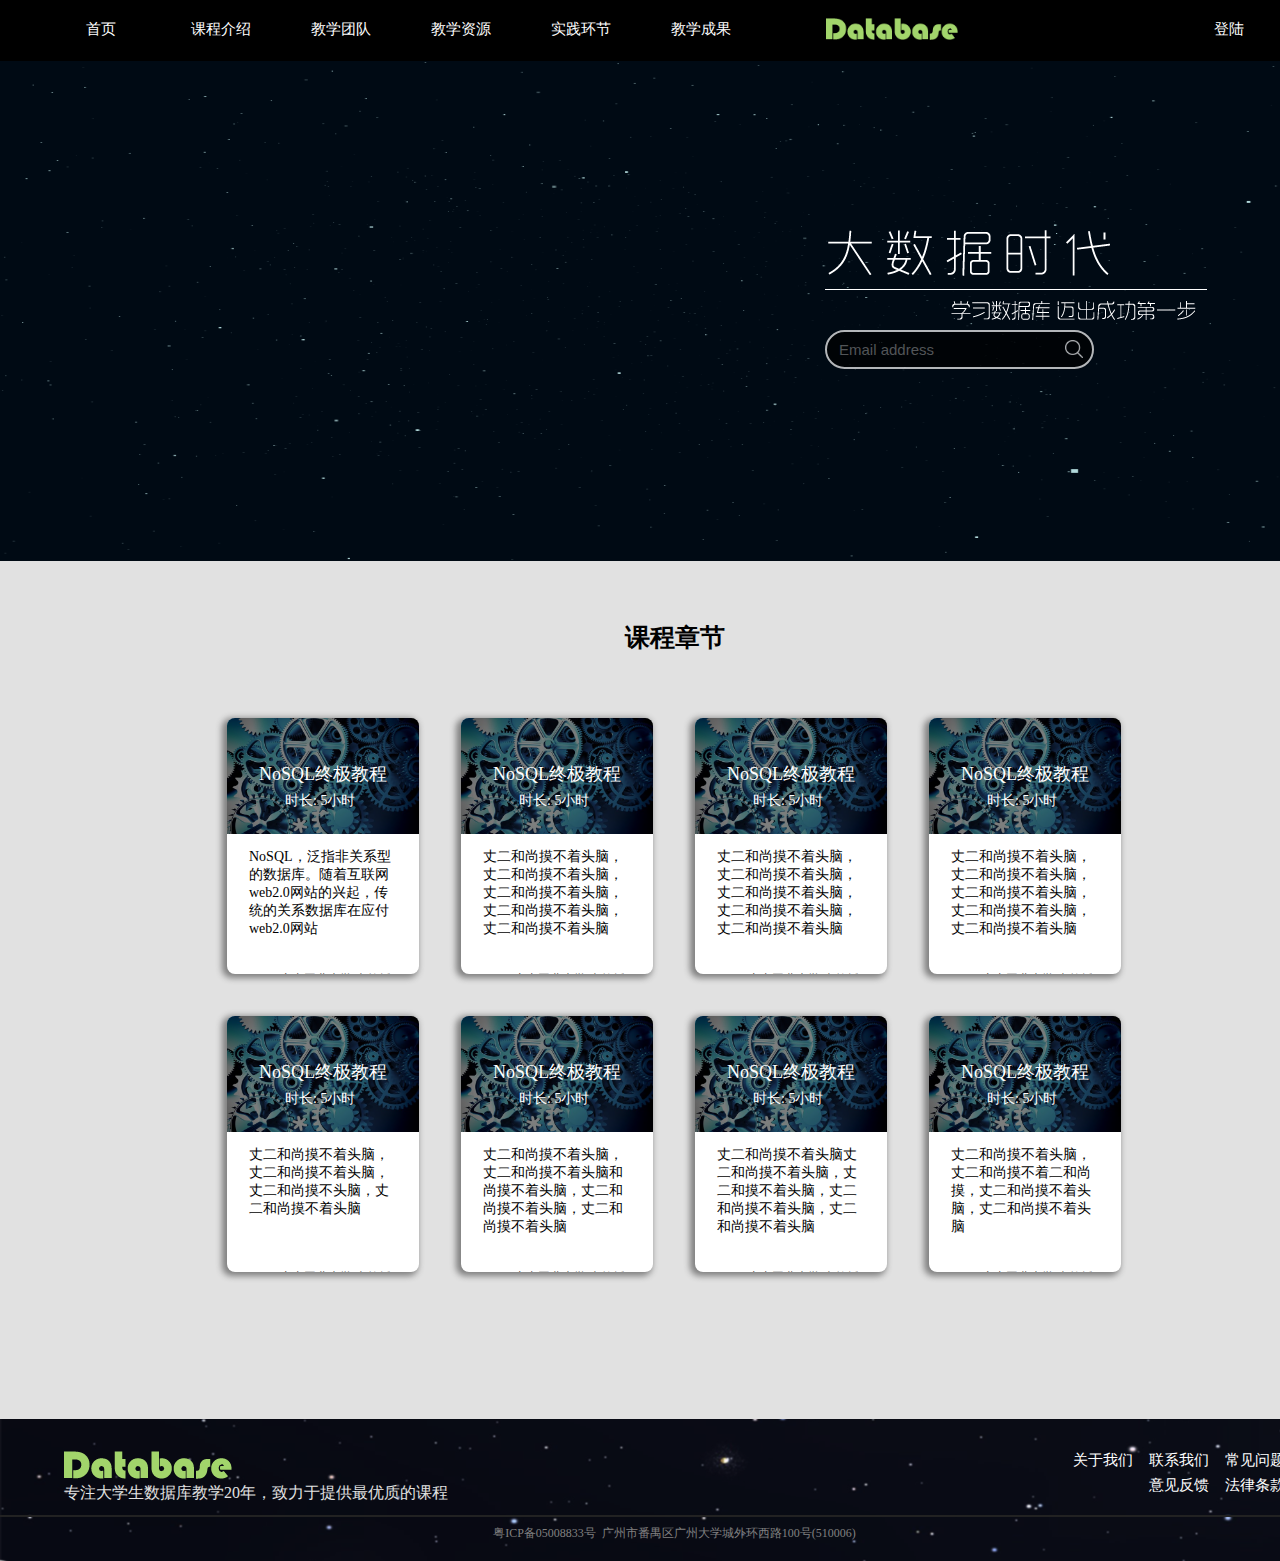
<file: index.html>
<!DOCTYPE html>
<html>
<head>
	<meta charset="utf-8">
	<title>home3.0</title>
	<script src="lib/jquery-2.1.1.min.js"></script>
    <link rel="stylesheet" type="text/css" href="lib/all.css">

    <script type="text/javascript">
        $(document).ready(function() {
            for(var i=1;i<=5;i++){
                fun(i);
            }    
        });
        function fun(num){
            $('#navli'+num).mouseenter(function() {  
              $('#nav_dropdown'+num).removeClass("hide").addClass("show");
           }).mouseleave(function() {  
              $('#nav_dropdown'+num).removeClass("show").addClass("hide");
           });
        }
    </script>
</head>
<body style="margin:0px;padding: 0px; ">
    <div class="nav_out">
        <nav class="navigation">
            <ul class="nav_ul">
                <li class="navli">
                    <div class="nav_lidiv">
                    <a href="#">首页</a>
                    </div>
                </li>

                <li class="navli" id="navli1">
                    <div class="nav_lidiv">
                    <a href="p1_teach_introduction.html">课程介绍</a>
                    </div>
                    <div class="nav_dropdown hide" id="nav_dropdown1">
                        <ul>
                            <li style="height: 10px;"></li>
                            <li class="dropdown_li"><a href="p1_teach_introduction.html#p1_section1">教学简介</a></li>
                            <li class="divider"></li>
                            <li class="dropdown_li"><a href="p1_teach_introduction.html#p1_section2">教学大纲</a></li>
                            <li class="divider"></li>
                            <li class="dropdown_li"><a href="p1_teach_introduction.html#p1_section3">申报资料</a></li>
                            <li class="divider"></li>
                            <li class="dropdown_li"><a href="p1_teach_introduction.html#p1_section4">历史沿革</a></li>
                        </ul>
                    </div>
                </li>

                <li class="navli"  id="navli2">
                    <div class="nav_lidiv">
                    <a href="#">教学团队</a>
                    </div>
                    <div class="nav_dropdown hide" id="nav_dropdown2">
                        <ul>
                            <li style="height: 10px;"></li>
                            <li class="dropdown_li"><a href="#">学院结构</a></li>
                            <li class="divider"></li>
                            <li class="dropdown_li"><a href="#">教学队伍</a></li>
                        </ul>
                    </div>
                </li>

                <li class="navli" id="navli3">
                    <div class="nav_lidiv">
                    <a href="#">教学资源</a>
                    </div>
                    <div class="nav_dropdown hide" id="nav_dropdown3">
                        <ul>
                            <li style="height: 10px;"></li>
                            <li class="dropdown_li"><a href="#">教学课件</a></li>
                            <li class="divider"></li>
                            <li class="dropdown_li"><a href="#">图片资源</a></li>
                        </ul>
                    </div>
                </li>

                <li class="navli" id="navli4">
                    <div class="nav_lidiv">
                    <a href="#">实践环节</a>
                    </div>
                    <div class="nav_dropdown hide" id="nav_dropdown4">
                        <ul>
                            <li style="height: 10px;"></li>
                            <li class="dropdown_li"><a href="#">实验大纲</a></li>
                            <li class="divider"></li>
                            <li class="dropdown_li"><a href="#">实验内容</a></li>
                            <li class="divider"></li>
                            <li class="dropdown_li"><a href="#">实验视频</a></li>
                        </ul>
                    </div>
                </li>

                <li class="navli" id="navli5">
                    <div class="nav_lidiv">
                    <a href="#">教学成果</a>
                    </div>
                    <div class="nav_dropdown hide" id="nav_dropdown5">
                        <ul>
                            <li style="height: 10px;"></li>
                            <li class="dropdown_li"><a href="#">科研立项</a></li>
                            <li class="divider"></li>
                            <li class="dropdown_li"><a href="#">获奖情况</a></li>
                            <li class="divider"></li>
                            <li class="dropdown_li"><a href="#">作品展示</a></li>
                        </ul>
                    </div>
                </li>
                </li>
            </ul>
            <img src="img/Database.png" alt="Database.png" style="height:22px;  margin-top: 18px; margin-left: 66px;float: left;"/>

            <div>
                <div class="log_div">
                    <a href="#">注册</a>
                </div>
                <div class="log_div">
                    <a href="#">登陆</a>
                </div>
            </div>
        </nav>
    </div>


    <!--封面图-->
    <div>
        <img src="img/earth.png" alt="earth" 
            style="position:absolute;height: 280px;left: 200px;top: 130px;z-index: 1;visibility: hidden;"/>

        <img src="img/bigdata@1x.png" alt="bigdata" style="position: absolute;left: 825px;top: 230px;"/>
        <!--Search-->
        <form>
            <div class="input_div search">
                <input class="input_type" type="text" placeholder="Email address">
                <img src="img/search.png" class="input_icon" alt="search">
            </div>
        </form>

        <canvas id="space" style="
            position:absolute;
            left:0px;
            top:61px;
            z-index:-1;
            width:1349px;
            height:500px;">
        </canvas>

        <script src="lib/dynamic_stars.js"></script>
        
        <!--
        <img src="img/bg.png" alt="background" style="position:absolute;left:0px;top:61px;z-index:-1;width:1349px;height:500px;"/>
        -->
    </div>
    <!--灰色背景-->
    <div style="position:absolute;top:561px;height: 1000px;width: 1349px;background-color: #e1e1e1;">
    <div id="recommand"><b>课程章节</b></div>

    <!--第一组-->
    <div class="card_group">
        <!--卡片1-->
        <div class="card_frame">
            <div class="card_blackcover"></div>
            <div class="card_title">
                <span class="lesson_title">NoSQL终极教程</span>
                <br>
                <span class="lesson_time">时长:&nbsp;5小时&nbsp;</span>
            </div>
            <img class="card_pic" src="img/gear.jpg" alt="gear"/>
            <!--简述文字-->
            <div class="lesson_description">
                <div class="des_details" >
                NoSQL，泛指非关系型的数据库。随着互联网web2.0网站的兴起，传统的关系数据库在应付web2.0网站
                </div>
                <div class="des_name">
                    <span>广东工业大学</span>&nbsp;<span>李教授</span>
                </div>
            </div>
        </div>
        <!--卡片2-->
        <div class="card_frame">
            <div class="card_blackcover"></div>
            <div class="card_title">
                <span class="lesson_title">NoSQL终极教程</span>
                <br>
                <span class="lesson_time">时长:&nbsp;5小时&nbsp;</span>
            </div>
            <img class="card_pic" src="img/gear.jpg" alt="gear"/>
            <!--简述文字-->
            <div class="lesson_description">
                <div class="des_details" >
                丈二和尚摸不着头脑，丈二和尚摸不着头脑，丈二和尚摸不着头脑，丈二和尚摸不着头脑，丈二和尚摸不着头脑
                </div>
                <div class="des_name">
                    <span>广东工业大学</span>&nbsp;<span>李教授</span>
                </div>
            </div>
        </div>
        <!--卡片3-->
        <div class="card_frame">
            <div class="card_blackcover"></div>
            <div class="card_title">
                <span class="lesson_title">NoSQL终极教程</span>
                <br>
                <span class="lesson_time">时长:&nbsp;5小时&nbsp;</span>
            </div>
            <img class="card_pic" src="img/gear.jpg" alt="gear"/>
            <!--简述文字-->
            <div class="lesson_description">
                <div class="des_details" >
                丈二和尚摸不着头脑，丈二和尚摸不着头脑，丈二和尚摸不着头脑，丈二和尚摸不着头脑，丈二和尚摸不着头脑
                </div>
                <div class="des_name">
                    <span>广东工业大学</span>&nbsp;<span>李教授</span>
                </div>
            </div>
        </div>
        <!--卡片4-->
        <div class="card_frame">
            <div class="card_blackcover"></div>
            <div class="card_title">
                <span class="lesson_title">NoSQL终极教程</span>
                <br>
                <span class="lesson_time">时长:&nbsp;5小时&nbsp;</span>
            </div>
            <img class="card_pic" src="img/gear.jpg" alt="gear"/>
            <!--简述文字-->
            <div class="lesson_description">
                <div class="des_details" >
                丈二和尚摸不着头脑，丈二和尚摸不着头脑，丈二和尚摸不着头脑，丈二和尚摸不着头脑，丈二和尚摸不着头脑
                </div>
                <div class="des_name">
                    <span>广东工业大学</span>&nbsp;<span>李教授</span>
                </div>
            </div>
        </div>
    </div>
    <!--第二组-->
    <div class="card_group">
        <!--卡片5-->
        <div class="card_frame">
            <div class="card_blackcover"></div>
            <div class="card_title">
                <span class="lesson_title">NoSQL终极教程</span>
                <br>
                <span class="lesson_time">时长:&nbsp;5小时&nbsp;</span>
            </div>
            <img class="card_pic" src="img/gear.jpg" alt="gear"/>
            <!--简述文字-->
            <div class="lesson_description">
                <div class="des_details" >
                丈二和尚摸不着头脑，丈二和尚摸不着头脑，丈二和尚摸不头脑，丈二和尚摸不着头脑
                </div>
                <div class="des_name">
                    <span>广东工业大学</span>&nbsp;<span>李教授</span>
                </div>
            </div>
        </div>
        <!--卡片6-->
        <div class="card_frame">
            <div class="card_blackcover"></div>
            <div class="card_title">
                <span class="lesson_title">NoSQL终极教程</span>
                <br>
                <span class="lesson_time">时长:&nbsp;5小时&nbsp;</span>
            </div>
            <img class="card_pic" src="img/gear.jpg" alt="gear"/>
            <!--简述文字-->
            <div class="lesson_description">
                <div class="des_details" >
                丈二和尚摸不着头脑，丈二和尚摸不着头脑和尚摸不着头脑，丈二和尚摸不着头脑，丈二和尚摸不着头脑
                </div>
                <div class="des_name">
                    <span>广东工业大学</span>&nbsp;<span>李教授</span>
                </div>
            </div>
        </div>
        <!--卡片7-->
        <div class="card_frame">
            <div class="card_blackcover"></div>
            <div class="card_title">
                <span class="lesson_title">NoSQL终极教程</span>
                <br>
                <span class="lesson_time">时长:&nbsp;5小时&nbsp;</span>
            </div>
            <img class="card_pic" src="img/gear.jpg" alt="gear"/>
            <!--简述文字-->
            <div class="lesson_description">
                <div class="des_details" >
                丈二和尚摸不着头脑丈二和尚摸不着头脑，丈二和摸不着头脑，丈二和尚摸不着头脑，丈二和尚摸不着头脑
                </div>
                <div class="des_name">
                    <span>广东工业大学</span>&nbsp;<span>李教授</span>
                </div>
            </div>
        </div>
        <!--卡片8-->
        <div class="card_frame">
            <div class="card_blackcover"></div>
            <div class="card_title">
                <span class="lesson_title">NoSQL终极教程</span>
                <br>
                <span class="lesson_time">时长:&nbsp;5小时&nbsp;</span>
            </div>
            <img class="card_pic" src="img/gear.jpg" alt="gear"/>
            <!--简述文字-->
            <div class="lesson_description">
                <div class="des_details" >
               丈二和尚摸不着头脑，丈二和尚摸不着二和尚摸，丈二和尚摸不着头脑，丈二和尚摸不着头脑
                </div>
                <div class="des_name">
                    <span>广东工业大学</span>&nbsp;<span>李教授</span>
                </div>
            </div>
        </div>
    </div>

    <!--页尾-->
    <div class="footer">
        <div style="margin:0px;width: inherit;height:90px;">
            <div id="footer_logo">
                <img src="img/Database.png" alt="logo"/><br>
                <span style="color: #fff;font-family: 'Microsoft YaHei';color: #e1e1e1;">
                    专注大学生数据库教学20年，致力于提供最优质的课程<span class="glyphicon glyphicon-user"></span></span>
            </div>
            <div id="footer_links">
                <div><a href="#">关于我们</a>&nbsp;&nbsp;&nbsp;&nbsp;<a href="#">联系我们</a>&nbsp;&nbsp;&nbsp;&nbsp;<a href="#">常见问题</a></div>
                
                <div style="position: relative;top: 6px;"><a href="#">意见反馈</a>&nbsp;&nbsp;&nbsp;&nbsp;<a href="#">法律条款</a></div>
            </div>
        </div>
        <hr style="border: 0.1px solid #222222">
        <div style="text-decoration:none ;font-size: 12px;margin:0px;width: inherit;text-align: center;color: #808080;">
            粤ICP备05008833号&nbsp;&nbsp;广州市番禺区广州大学城外环西路100号(510006)</div>
    </div>


    </div>
</body>
</html>
</file>
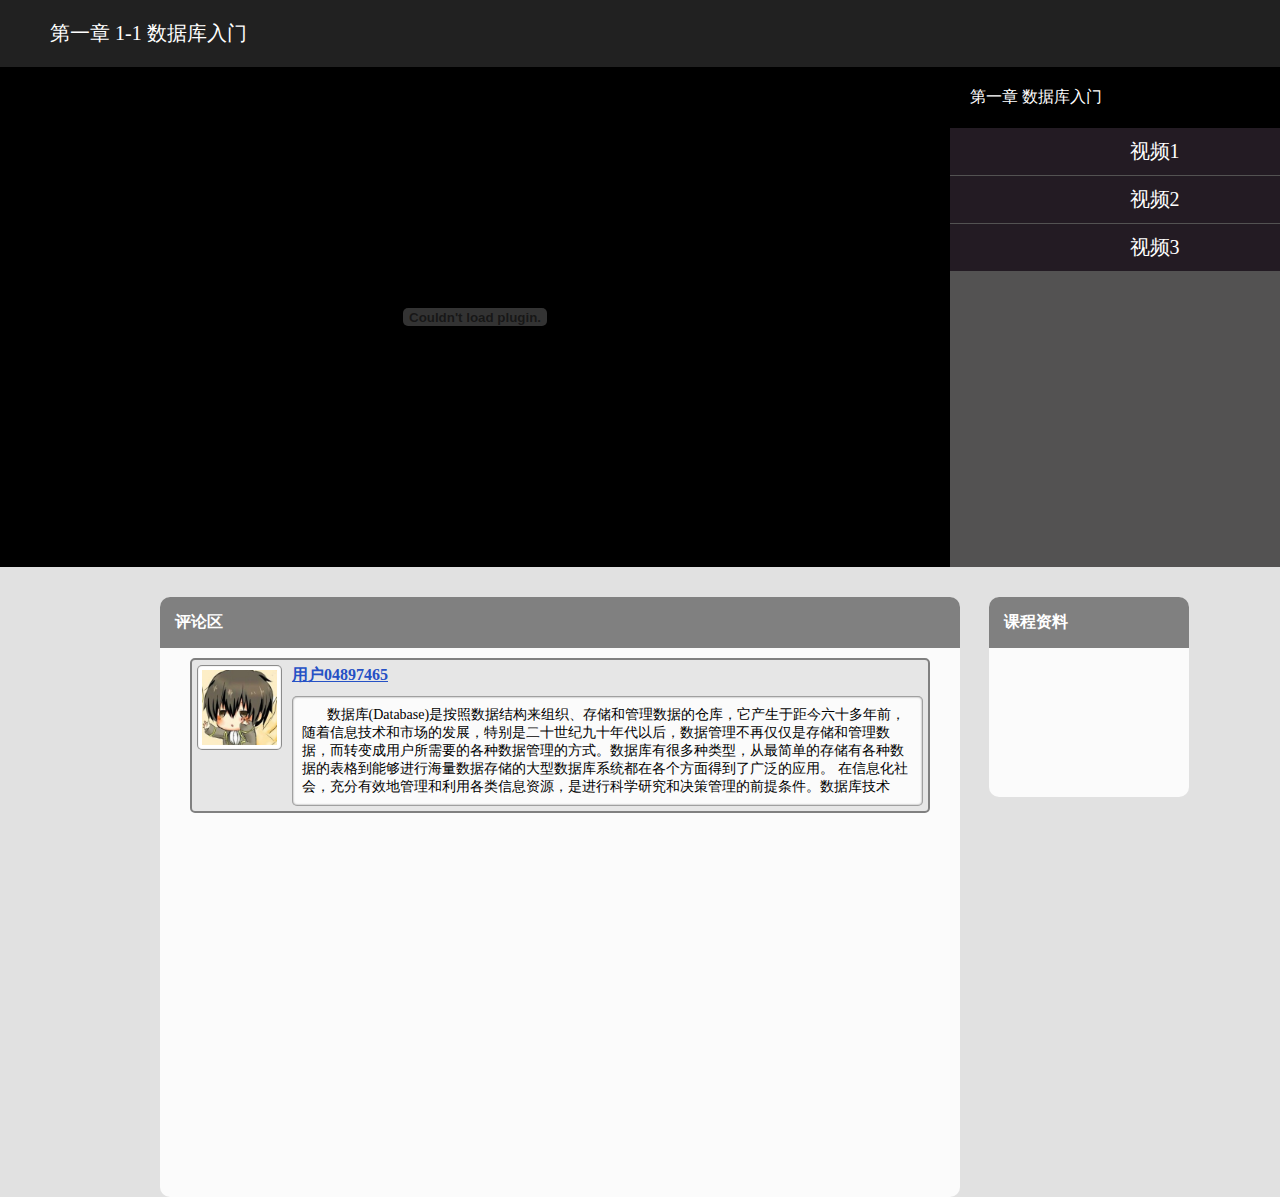
<file: video_test.html>
<!DOCTYPE html>

<html lang="en">
    <head>
        <meta charset="utf-8" />
        <script src="lib/jquery-2.1.1.min.js"></script>
        <title>video</title>
        <style>
            .videodiv{
                width: 1349px;
            }
            #mod_player{
                display: inline;
                float: left;
            }
            embed{
                width: 950px;
                height: 500px;
            }
            .nav{
                background-color: #535252;
                border: ipx solid #00ff21;
                margin: 0px;
                width: 399px;
                float: right;
                height: 500px;
            }
            .nav>ul{
                list-style-type:none;
                width: 399px;
                margin: 0px;
                padding: 0px;
            }
            .nav>ul>li{
                padding: 10px 0px 10px 10px;
                text-align: center;
                display: block;
                background-color: #231b23;
                width: 389px;
                border-bottom: 1px solid #535252;
            }
            .nav>ul>li:hover,
            .nav>ul>li:focus{
                background-color: #21133b;
            }
            .nav>ul>li>a{
                display: block;
                font-family: 'Microsoft YaHei';
                font-size: 20px;
                color: #fff;
                text-decoration: none;
            }
            
            .video_header{
                padding: 20px 50px;
                text-align: left;
                background-color: #212121;
                color: #fff;
                font-family: 'Microsoft YaHei';
                font-size: 20px;
            }
            .video_bg{
                background-color: #000;
                height: 500px;
            }
            
            .video_comment{
                position: relative;
                color: #fff;
                background-color: #fbfbfb;
                width: 800px;
                height: 600px;
                float: left;
                left:160px;
                margin-top: 30px;
                border-radius: 10px;
            }
            .video_description{
                position: relative;
                color: #fff;
                background-color: #fbfbfb;
                width: 200px;
                height: 200px;
                float: right;
                right: 160px;
                margin-top: 30px;
                border-radius: 10px;
            }
            .comment_header{
                padding: 15px;
                background-color: #808080;
                font-family: 'Microsoft YaHei';
                border-radius: 10px 10px 0px 0px;
            }
            .description_header{
                padding: 15px;
                background-color: #808080;
                font-family: 'Microsoft YaHei';
                border-radius: 10px 10px 0px 0px;
            }
            
            .user_comment{
                margin: 10px 30px;
                border: 1px solid #233;
                padding: 5px; 
                background-color: #e6e6e6;   
                border: 2px solid #808080;
                border-radius: 5px;
            }
            .user_pic{
                width:75px;
                height:75px;
            }
            .user_pic_border{
                border-radius: 5px;
                box-shadow:0px 0px 1px 1px #808080 inset;
                background-color: #fff;
                padding: 5px;
                width: 75px;
                height: 75px;
                float: left;
                display: inline;
            }
            .user_details{
                margin-left: 95px;
                display: block ;
            }
            .user_details > a {
                text-decoration: none;
                color: #2651c5;
                font-family: 'Microsoft YaHei';
            }
            .user_comment_words{
                margin-top: 10px;
                display: block;
                color: #000;
                font-family: 'Microsoft YaHei';
                font-size: 14px;
                background-color: #fbfbfb;
                border-radius: 5px;
                padding: 10px;
                box-shadow:0px 0px 2px 1px #808080 inset;
            }
        </style>
        <script>
            $(document).ready(function () {
                //点击右边列表的某个链接，视频播放切换
               $('#mod_videolist li').find('a').each(function (i, elem) {
                    $(this).click(function () {
                        $('#mod_player > embed').remove();
                        var str = '<embed id="evideo" src="' + $(this).attr('href') + '" allowfullscreen="true" quality="high" width="650" height="472" align="middle" allowscriptaccess="always" type="application/x-shockwave-flash">';
                        $('#mod_player').html(str);
                        return false;
                    });
                });
            });
        </script>
    </head>
    <body style="margin: 0px;padding: 0px;background-color: #e1e1e1">
        <div class="videodiv">
            <div class="video_header">第一章&nbsp;1-1&nbsp;数据库入门</div>
            <div class="video_bg">
                <div id="mod_player">
                    <embed src='http://player.youku.com/player.php/sid/XMjY2OTA4OTU4MA==/v.swf' allowFullScreen='true' quality='high' align='middle' allowScriptAccess='always' type='application/x-shockwave-flash'>
                </div>
                <div class="nav">
                    <div style="background-color: #000;padding: 20px;color: #fff;">第一章&nbsp;数据库入门</div>
                    <ul id="mod_videolist">
                        <li><a id="v1" href="http://player.youku.com/player.php/sid/XMjY2OTA4OTU4MA==/v.swf">视频1</a></li>
                        <li><a id="v2" href="http://player.youku.com/player.php/sid/XMjY2MDg5MDYwOA==/v.swf">视频2</a></li>
                        <li><a id="v3" href="http://player.youku.com/player.php/sid/XMTYxNzg5MDI5Ng==/v.swf">视频3</a></li>
                    </ul>
                </div>
            </div>
        </div>

        <div style="width: 1349px;">
            <div class="video_comment">
                <div class="comment_header">
                    <b>评论区</b>
                </div>

                <div class="user_comment" id="user_id1">

                    <div class="user_pic_border">
                        <img class="user_pic" src="img/user_picture.jpg" alt="用户头像" >
                    </div>

                    <div class="user_details">
                        <a href="#" style="text-decoration: none;"><b><u>用户04897465</u></b></a>
                        <span class="user_comment_words">
                            &nbsp;&nbsp;&nbsp;&nbsp;&nbsp;&nbsp;&nbsp;数据库(Database)是按照数据结构来组织、存储和管理数据的仓库，它产生于距今六十多年前，随着信息技术和市场的发展，特别是二十世纪九十年代以后，数据管理不再仅仅是存储和管理数据，而转变成用户所需要的各种数据管理的方式。数据库有很多种类型，从最简单的存储有各种数据的表格到能够进行海量数据存储的大型数据库系统都在各个方面得到了广泛的应用。
                在信息化社会，充分有效地管理和利用各类信息资源，是进行科学研究和决策管理的前提条件。数据库技术
                        </span>
                    </div>
                </div>
            </div>

            <div class="video_description">
                <div class="description_header">
                    <b>课程资料</b>
                </div>

            </div>
        </div>

    </body>
</html>
</file>
<file: lib/all.css>
/*nav.css导航栏*/
.nav_out{
	margin: 0px;
	padding: 0px;
}
.navigation{
	background-color: #000;
    color: #f00;
    margin: 0px;
    width: 1349px;
    height: 61px;
}
.nav_ul{
	margin:0px;
	list-style-type:none;
}
.nav_ul > li{
	margin:0px;
	color:#fff;
	display:block;
	float: left;
	width: 120px;
}
.nav_lidiv{
	padding:21px;
}
.nav_lidiv > a{
	position: relative;
	bottom: 1px;
	display: block; 
	width: 80px; 
	text-align:center;
	text-decoration: none;
	color: #fff;
	font-size: 15px;
	font-family: 'Microsoft YaHei';
}
/*悬浮*/
.navli:hover,
.navli:focus{
	background-color: #1A1A1A;
}

/*下拉菜单*/
.nav_dropdown{
	background-color: #000;
	float: left;
	width: inherit;
	position: relative;
	opacity: 0.7;
    z-index: 2;
}
.nav_dropdown > ul{
	padding: 0px;
	list-style-type:none;

}
.dropdown_li{
	padding: 4px 0px;
	padding-left: 16px;
	display: block;
	text-align:left;
	width: inherit;
}
.dropdown_li > a{
	text-decoration: none;
	color: #fff;
	font-size: 14px;
	font-family: 'Microsoft YaHei';
	display: block;
}
.dropdown_li:hover,
.dropdown_li:focus{
	background: #312e2e;
}
.divider{
	height: 8px;
	border-top: 1px solid #2B2B2B;
}
/*hide&show*/
.show{
	visibility: show;
    }
.hide{
    visibility: hidden;
}
/*登陆注册*/
.log_div{
	width: 80px;
	height: 61px;
	float: right;
}
.log_div> a{
	padding-top: 20px;
	display: block; 
	text-align:center;
	text-decoration: none;
	color: #fff;
	font-size: 15px;
	font-family: 'Microsoft YaHei';
}
.log_div:hover,
.log_div:focus{
	background-color: #1A1A1A;
}

/*------------------------*/
/*card.css 卡片*/
/*外框*/
.card_frame{
    height:256px; 
    width:192px; 
    position:relative; 
    overflow:hidden;
    border:none;
    background-color: #fff;
    border-radius: 8px;
    box-shadow: -3px 2px 6px 1.5px #808080;
}
/*底图*/
.card_pic{
    height: 116px;
    width: inherit;
    alignment-adjust: central;
    z-index: 1;
    position: absolute;
    top: 0px;
}
/*半透明黑色div 暗化底图*/
.card_blackcover{
    height: 116px;
    width: inherit;
    background-color: #000;
    z-index: 2;
    opacity: 0.5;
    position: absolute;
    top: 0px;
}
/*课题*/
.card_title{
    color: #fff;
    width: inherit;
    position: absolute;
    top: 44px;
    z-index: 3;
    text-align: center;
}
/*题目文字*/
.card_title > .lesson_title{
    font-family: 'Microsoft YaHei';
    font-size: 18px;
}
/*题目时间文字*/
.card_title > .lesson_time{
    font-family: 'Microsoft YaHei';
    font-size: 14px;
    position: relative;
    top:5px;
    right: 1px;
}
/*课程的简述*/
.lesson_description{
    width: inherit;
    height: 140px;
    position: absolute;
    top:130px;
    z-index: 3;
    font-family: 'Microsoft YaHei';
}
.des_details{
    position: absolute;
    text-align: left;
    top: 0px;
    left: 22px;
    font-size: 14px;
    width: 150px;
}

.des_name{
    position: absolute;
    right: 0px;bottom:0px;right:28px;
    color: #3d3c3c;
    font-size: 12px;
}


/*---------------------------*/
/*其他的css*/
/*推荐课程文字*/
#recommand{
    width: inherit;
    text-align: center;
    font-family: 'Microsoft YaHei';
    font-size: 25px;
    margin-top: 60px;
    margin-bottom: 22px;
}

/*卡片*/
.card_frame{
    /*上右下左*/
    margin: 42px 21px 0px 21px;
    float: left;
}
.card_group{
    width: auto;
    padding-left: 206px;
    margin: 0px;
}
/*页脚*/
.footer{
    position: absolute;
    bottom: 0px;
    width: inherit;
    background-image: url(../img/footerbg.png) ;
    height: 144px;
}
#footer_logo{
    position: absolute;
    left: 64px;
    top: 34px;
}
#footer_links{
    position: relative;
    text-align: right;
    padding-right: 64px;
    padding-top: 34px;
}
#footer_links > div > a{
    font-size: 15px;
    font-family: 'Microsoft YaHei';
    text-decoration: none;
    color: #fff;
}

/*搜索框*/
.search{
    position: absolute;
    left: 825px;
    top: 330px;
}
.input_div{
    background-color: #000;
    border-radius: 20px;
    padding: 5px 3px 5px 10px;
    border:2px solid #fff;
    width:252px;
    opacity: 0.7;
}
.input_type{
    height: inherit;
    border: none;
    width: 220px;
    height: 23px;
    background-color: transparent;
    text-decoration: none;
    color: #fff;
    outline:none;
	font-size:15px;
}
.input_icon{
    position: relative;
    top: 3px;
    height:18px;
}
</file>
